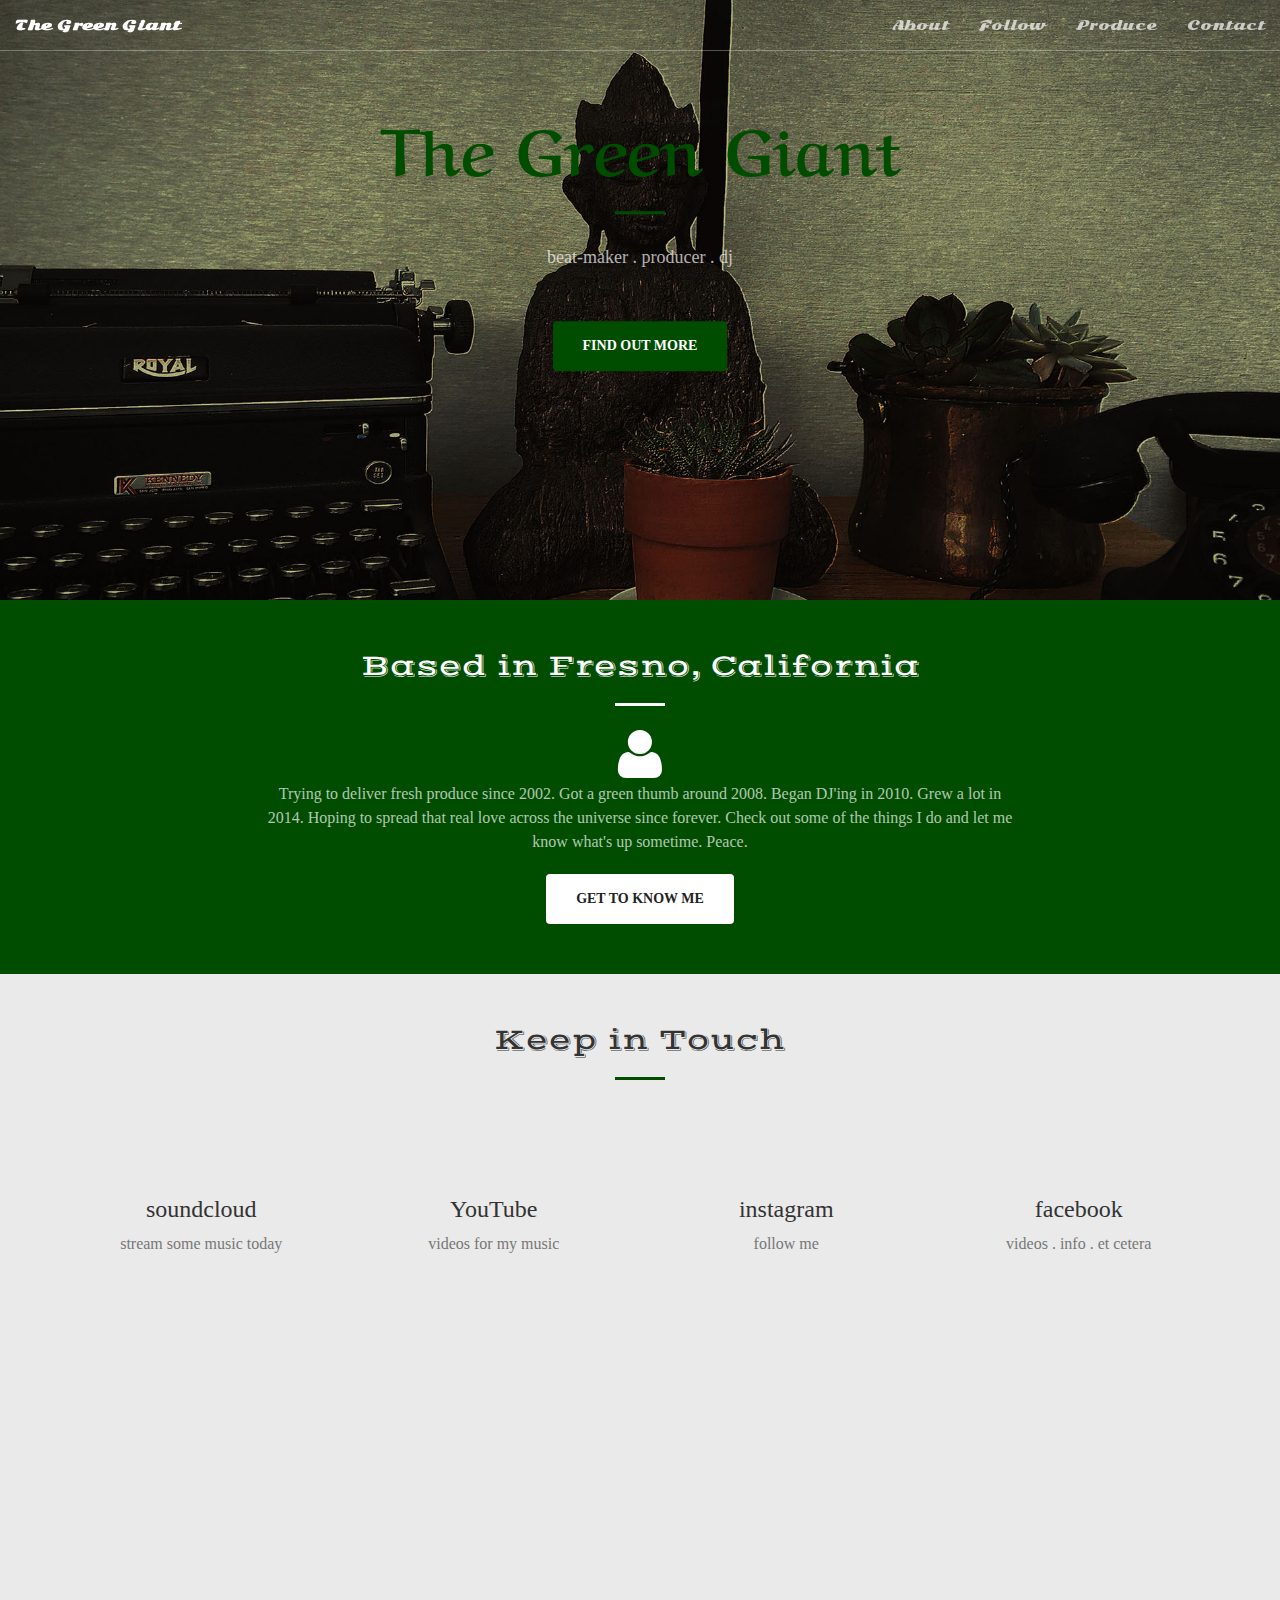
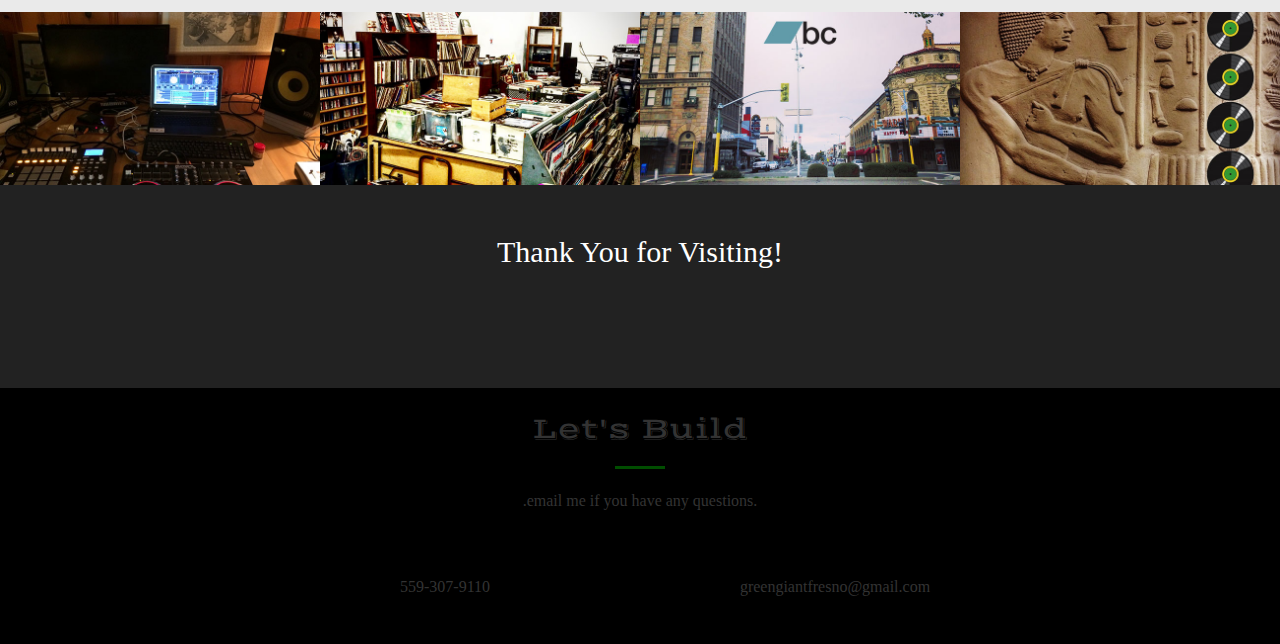
<file: index.html>
<!DOCTYPE html>
<html lang="en">

<head>
    <frame src="http://thegreengiant.us" frameborder="0">
    <meta charset="utf-8">
    <meta http-equiv="X-UA-Compatible" content="IE=edge">
    <meta name="viewport" content="width=device-width, initial-scale=1">
    <meta name="description" content="">
    <meta name="author" content="">

    <title>The Green Giant</title>

    <!-- Bootstrap Core CSS -->
    <link rel="stylesheet" href="css/bootstrap.min.css" type="text/css">

    <!-- Custom Fonts -->
    <link href='https://fonts.googleapis.com/css?family=Ultra|Vast+Shadow|Sonsie+One' rel='stylesheet' type='text/css'>
    <link href='http://fonts.googleapis.com/css?family=Open+Sans:300italic,400italic,600italic,700italic,800italic,400,300,600,700,800' rel='stylesheet' type='text/css'>
    <link href='http://fonts.googleapis.com/css?family=Merriweather+Sans:400,300,300italic,400italic,700,700italic,900,900italic' rel='stylesheet' type='text/css'>
    <link href='https://fonts.googleapis.com/css?family=Aref+Ruqaa|Italiana|Cedarville+Cursive|Waiting+for+the+Sunrise' rel='stylesheet' type='text/css'>
    <link rel="stylesheet" href="font-awesome/css/font-awesome.min.css" type="text/css">

    <!-- Plugin CSS -->
    <link rel="stylesheet" href="css/animate.min.css" type="text/css">

    <!-- Custom CSS -->
    <link rel="stylesheet" href="css/creative.css" type="text/css" />
    <link rel="icon" type="x-icon" href="img/favicon.ico">
    <!-- HTML5 Shim and Respond.js IE8 support of HTML5 elements and media queries -->
    <!-- WARNING: Respond.js doesn't work if you view the page via file:// -->
    <!--[if lt IE 9]>
        <script src="https://oss.maxcdn.com/libs/html5shiv/3.7.0/html5shiv.js"></script>
        <script src="https://oss.maxcdn.com/libs/respond.js/1.4.2/respond.min.js"></script>
    <![endif]-->
    <!-- TRYING TO SET UP WEB MASKING -->

</head>

<body id="page-top">

    <nav id="mainNav" class="navbar navbar-default navbar-fixed-top">
        <div class="container-fluid">
            <!-- Brand and toggle get grouped for better mobile display -->
            <div class="navbar-header">
                <button type="button" class="navbar-toggle collapsed" data-toggle="collapse" data-target="#bs-example-navbar-collapse-1">
                    <span class="sr-only">Toggle navigation</span>
                    <span class="icon-bar"></span>
                    <span class="icon-bar"></span>
                    <span class="icon-bar"></span>
                </button>
                <a class="navbar-brand page-scroll" href="#page-top">The Green Giant</a>
            </div>

            <!-- Collect the nav links, forms, and other content for toggling -->
            <div class="collapse navbar-collapse" id="bs-example-navbar-collapse-1">
                <ul class="nav navbar-nav navbar-right">
                    <li>
                        <a class="page-scroll" href="#about">About</a>
                    </li>
                    <li>
                        <a class="page-scroll" href="#services">Follow</a>
                    </li>
                    <li>
                        <a class="page-scroll" href="#portfolio">Produce</a>
                    </li>
                    <li>
                        <a class="page-scroll" href="#contact">Contact</a>
                    </li>
                </ul>
            </div>
            <!-- /.navbar-collapse -->
        </div>
        <!-- /.container-fluid -->
    </nav>

    <header>
        <div class="header-content">
            <div class="header-content-inner">
                <h1>The Green Giant</h1>
                <hr>
                <p>beat-maker . producer . dj</p>
                <a href="#about" class="btn btn-primary btn-xl page-scroll">Find Out More</a>
            </div>
        </div>
    </header>

    <section class="bg-primary" id="about">
        <div class="container">
            <div class="row">
                <div class="col-lg-8 col-lg-offset-2 text-center">
                    <h2 class="section-heading">Based in Fresno, California</h2>
                    <hr class="light">
                    <i class="fa fa-4x fa-user wow bounceIn "></i>
                    <p class="text-faded">Trying to deliver fresh produce since 2002. Got a green thumb around 2008. Began DJ'ing in 2010. Grew a lot in 2014. Hoping to spread that real love across the universe since forever. Check out some of the things I do and let me know what's up sometime. Peace.</p>
                    <a href="#services" class="btn btn-default btn-xl page-scroll">Get to Know Me</a>
                </div>
            </div>
        </div>
    </section>

    <section id="services">
        <div class="container">
            <div class="row">
                <div class="col-lg-12 text-center">
                    <h2 class="section-heading">Keep in Touch</h2>
                    <hr class="primary">
                </div>
            </div>
        </div>
        <div class="container">
            <div class="row">
              <div class="col-lg-3 col-md-6 text-center">
                  <div class="service-box">
                      <a href="https://www.soundcloud.com/green-giant-fresno/tracks" target="_blank"><i class="fa fa-4x fa-soundcloud wow bounceIn " data-wow-delay=".3s"></a></i>
                      <h3>soundcloud</h3>
                      <p class="text-muted">stream some music today</p>
                      <iframe width="100%" height="300px" scrolling="no" frameborder="no" src="https://w.soundcloud.com/player/?url=https%3A//api.soundcloud.com/users/108102083&amp;auto_play=false&amp;hide_related=false&amp;show_comments=true&amp;show_user=true&amp;show_reposts=false&amp;visual=true"></iframe>
                  </div>
              </div>
              <div class="col-lg-3 col-md-6 text-center">
                  <div class="service-box">
                      <a href="https://www.youtube.com/channel/UC4I7vD-JIuXQ3JAE9-aGtVw" target="_blank"><i class="fa fa-4x fa-youtube wow bounceIn " data-wow-delay=".2s"></i></a>
                      <h3>YouTube</h3>
                      <p class="text-muted">videos for my music</p>
                      <iframe width=100% height=300px src="https://www.youtube.com/embed/MeQdwXWKXHU" frameborder="0" allowfullscreen></iframe>
                  </div>
              </div>

                <div class="col-lg-3 col-md-6 text-center">
                    <div class="service-box">
                        <a href="https://www.instagram.com/greengiantfresno" target="_blank"><i class="fa fa-4x fa-instagram wow bounceIn" data-wow-delay=".1s"></i></a>
                        <h3>instagram</h3>
                        <p class="text-muted">follow me</p>
                        <iframe width=100% height=300px src="https://www.youtube.com/embed/lzFDNeULohs" frameborder="0" allowfullscreen></iframe>
                    </div>
                </div>
                <div class="col-lg-3 col-md-6 text-center">
                    <div class="service-box">
                        <a href="https://www.facebook.com/greengiantfresno" target="_blank"><i class="fa fa-4x fa-facebook-official wow bounceIn "></a></i>
                        <h3>facebook</h3>
                        <p class="text-muted">videos . info . et cetera</p>
                        <iframe width=100% height=300px src="https://www.youtube.com/embed/jBlFitb22BQ" frameborder="0" allowfullscreen></iframe>
                    </div>
                </div>


            </div>
        </div>
    </section>

    <section class="no-padding" id="portfolio">
        <div class="container-fluid">
            <div class="row no-gutter">
                <div class="col-lg-3 col-sm-6">
                    <a href="https://www.myflashstore.net/profile/thegreengiant" target="_blank" class="portfolio-box">

                        <img src="img/portfolio/GG11.jpg" class="img-responsive" alt="">
                        <div class="portfolio-box-caption">
                            <div class="portfolio-box-caption-content">
                                <div class="project-category text-faded">
                                    Soulful . Sampled . Hip Hop
                                </div>
                                <div class="project-name">
                                    PRODUCTION
                                </div>
                            </div>
                        </div>
                    </a>
                </div>
                <div class="col-lg-3 col-sm-6">
                    <a href="#contact" class="portfolio-box page-scroll">
                        <img src="img/portfolio/GG14.jpg" class="img-responsive" alt="">
                        <div class="portfolio-box-caption">
                            <div class="portfolio-box-caption-content">
                                <div class="project-category text-faded">
                                    live mixing of hip hop, soul, r'n'b old and new, jazz, funk, neo-soul and the like...
                                </div>
                                <div class="project-name">
                                    DJ SETS
                                </div>
                            </div>
                        </div>
                    </a>
                </div>
                <div class="col-lg-3 col-sm-6">
                    <a href="https://thegreengiant.bandcamp.com/" target="_blank"class="portfolio-box">
                        <img src="img/portfolio/GG13.jpg" class="img-responsive" alt="">
                        <div class="portfolio-box-caption">
                            <div class="portfolio-box-caption-content">
                                <div class="project-category text-faded">

                                </div>

                                <div class="project-name">

                                </div>

                            </div>
                            <iframe style="border: 0; width: 100%; height: 100%;" src="https://bandcamp.com/EmbeddedPlayer/album=1605704796/size=large/bgcol=333333/linkcol=2ebd35/artwork=small/transparent=true/" seamless><a href="http://thegreengiant.bandcamp.com/album/fresno-california">Fresno, California by Green Giant</a></iframe>
                        </div>
                    </a>
                </div>
                <div class="col-lg-3 col-sm-6">
                    <a href="https://www.discogs.com/seller/GreenGiantFresno/profile" target="_blank" class="portfolio-box">
                        <img src="img/portfolio/GG12.jpg" class="img-responsive" alt="">
                        <div class="portfolio-box-caption">
                            <div class="portfolio-box-caption-content">
                                <div class="project-category text-faded">
                                    buy some records
                                </div>
                                <div class="project-name">
                                    DISCOGS
                                </div>
                            </div>
                        </div>
                    </a>
                </div>


            </div>
        </div>
    </section>

    <aside class="bg-dark">
        <div class="container text-center">
            <div class="call-to-action">
                <h2>Thank You for Visiting!</h2>
                <a href="#page-top" class="btn btn-default btn-xl wow tada page-scroll" >back to top</a>
            </div>
        </div>
    </aside>

    <section id="contact">
        <div class="container">
            <div class="row">
                <div class="col-lg-8 col-lg-offset-2 text-center">
                    <h2 class="section-heading">Let's Build</h2>
                    <hr class="primary">
                    <p>.email me if you have any questions.</p>
                </div>
                <div class="col-lg-4 col-lg-offset-2 text-center">
                    <i class="fa fa-phone fa-3x wow bounceIn"></i>
                    <p>559-307-9110</p>
                </div>
                <div class="col-lg-4 text-center">
                    <a href="mailto:greengiantfresno@gmail.com" ><i class="fa fa-envelope-o fa-3x wow bounceIn" data-wow-delay=".1s"></i></a>
                    <p>greengiantfresno@gmail.com</p>
                </div>
            </div>
        </div>
    </section>

    <!-- jQuery -->
    <script src="js/jquery.js"></script>

    <!-- Bootstrap Core JavaScript -->
    <script src="js/bootstrap.min.js"></script>

    <!-- Plugin JavaScript -->
    <script src="js/jquery.easing.min.js"></script>
    <script src="js/jquery.fittext.js"></script>
    <script src="js/wow.min.js"></script>

    <!-- Custom Theme JavaScript -->
    <script src="js/creative.js"></script>
<script>
  (function(i,s,o,g,r,a,m){i['GoogleAnalyticsObject']=r;i[r]=i[r]||function(){
  (i[r].q=i[r].q||[]).push(arguments)},i[r].l=1*new Date();a=s.createElement(o),
  m=s.getElementsByTagName(o)[0];a.async=1;a.src=g;m.parentNode.insertBefore(a,m)
  })(window,document,'script','https://www.google-analytics.com/analytics.js','ga');

  ga('create', 'UA-69063238-4', 'auto');
  ga('send', 'pageview');

</script>
</body>

</html>
</file>
<file: css/creative.css>
/*!
 * Start Bootstrap - Creative Bootstrap Theme (http://startbootstrap.com)
 * Code licensed under the Apache License v2.0.
 * For details, see http://www.apache.org/licenses/LICENSE-2.0.
 */

html,
body {
    width: 100%;
    height: 100%;
}

body {
    font-family: 'Merriweather', serif, Georgia,serif;
}

hr {
    max-width: 50px;
    border-color: #004d00;
    border-width: 3px;
}

hr.light {
    border-color: #fff;
}

a {
    color: #004d00;
    -webkit-transition: all .35s;
    -moz-transition: all .35s;
    transition: all .35s;
}

a:hover,
a:focus {
    color: #eb3812;
}

h1,
h2,
h3,
h4,
h5,
h6 {
    font-family: 'Aref Ruqaa',Georgia,serif;
}

#services h2 {
    font-family:'Vast Shadow',Georgia,serif;
}
#services h3 {
    font-family:'Merriweather', serif,Georgia,serif;
}
#about h2 {
    font-family:'Vast Shadow',Georgia,serif;
}

p {
    margin-bottom: 20px;
    font-size: 16px;
    line-height: 1.5;
}

.bg-primary {
    background-color: #004d00;
    padding:50px 0;
}

.bg-dark {
    color: #fff;
    background-color: #222;
}

.text-faded {
    color: rgba(255,255,255,.7);
}

section {
    padding: 100px 0;
    background-color: #eaeaea;
}

section#services {
    padding: 50px 0;
    background-color: #eaeaea;
}

aside {
    padding: 50px 0;
}

.no-padding {
    padding: 0;
}

.navbar-default {
    border-color: rgba(34,34,34,.05);
    font-family: 'Sonsie One',Georgia,serif;
    background-color: #fff;
    -webkit-transition: all .35s;
    -moz-transition: all .35s;
    transition: all .35s;
}

.navbar-default .navbar-header .navbar-brand {
    text-transform: normal;
    font-family: 'Sonsie One',Georgia,serif;
    font-weight: 700;
    color: #004d00;
    font-size:14px;
}

.navbar-default .navbar-header .navbar-brand:hover,
.navbar-default .navbar-header .navbar-brand:focus {
    color: #eb3812;
}

.navbar-default .nav > li>a,
.navbar-default .nav>li>a:focus {
    text-transform: normal;
    font-size: 13px;
    font-weight: 500;
    color: #222;
}

.navbar-default .nav > li>a:hover,
.navbar-default .nav>li>a:focus:hover {
    color: #004d00;
}

.navbar-default .nav > li.active>a,
.navbar-default .nav>li.active>a:focus {
    color: #004d00!important;
    background-color: transparent;
    background-color:#eaeaea;
}

.navbar-default .nav > li.active>a:hover,
.navbar-default .nav>li.active>a:focus:hover {
    background-color: transparent;
    background-color:#eaeaea;
}

@media(min-width:768px) {
    .navbar-default {
        border-color: rgba(255,255,255,.3);
        background-color: transparent;
    }

    .navbar-default .navbar-header .navbar-brand {
        color: rgba(255,255,255,.7);
    }

    .navbar-default .navbar-header .navbar-brand:hover,
    .navbar-default .navbar-header .navbar-brand:focus {
        color: #fff;
    }

    .navbar-default .nav > li>a,
    .navbar-default .nav>li>a:focus {
        color: rgba(255,255,255,.7);
    }

    .navbar-default .nav > li>a:hover,
    .navbar-default .nav>li>a:focus:hover {
        color: #fff;
    }

    .navbar-default.affix {
        border-color: rgba(34,34,34,.05);
        background-color: #fff;
    }

    .navbar-default.affix .navbar-header .navbar-brand {
        font-size: 12px;
        color: #004d00;
    }

    .navbar-default.affix .navbar-header .navbar-brand:hover,
    .navbar-default.affix .navbar-header .navbar-brand:focus {
        color: #eb3812;
    }

    .navbar-default.affix .nav > li>a,
    .navbar-default.affix .nav>li>a:focus {
        color: #222;
    }

    .navbar-default.affix .nav > li>a:hover,
    .navbar-default.affix .nav>li>a:focus:hover {
        color: #eb3812;
    }
}

header {
    position: relative;
    width: 100%;
    min-height: auto;
    text-align: center;
    color: #004d00;
    background-image: url(../img/back3.jpg);
    background-position: center;
    -webkit-background-size: cover;
    -moz-background-size: cover;
    background-size: cover;
    -o-background-size: cover;
}

header .header-content {
    position: relative;
    width: 100%;
    padding: 100px 15px;
    text-align: center;
}

header .header-content .header-content-inner h1 {
    margin-top: 0px;
    margin-bottom: 0;
    text-transform: normal;
    font-weight: 700;
}

header .header-content .header-content-inner hr {
    margin: 30px auto;
}
header
 .header-content .header-content-inner p {
    margin-bottom: 50px;
    font-size: 16px;
    font-weight: 300;
    color: rgba(255,255,255,.7);
}

section#contact {
    padding: 25px 0;
    font-family: 'Merriweather', serif, Georgia, serif;;
    background-color: #000;
}
section#contact h2{

    font-family: 'Vast Shadow', Georgia, serif;;
    background-color: #000;
}
@media(min-width:768px) {
    header {
        min-height: 600px;
    }

    header .header-content {
        position: absolute;
        top: 40%;
        /*background-image: url(../img/back5.jpg);*/
        padding: 0px 50px;
        -webkit-transform: translateY(-50%);
        -ms-transform: translateY(-50%);
        transform: translateY(-50%);
    }

    header .header-content .header-content-inner {
        margin-right: auto;
        margin-left: auto;
        max-width: 1000px;
    }

    header .header-content .header-content-inner p {
        margin-right: auto;
        margin-left: auto;
        max-width: 80%;
        font-size: 18px;
    }
}

.section-heading {
    margin-top: 0;
}

.service-box {
    margin: 50px auto 0;
    max-width: 400px;
}

@media(min-width:992px) {
    .service-box {
        margin: 20px auto 0;
    }
}

.service-box p {
    margin-bottom: 0;
}

.portfolio-box {
    display: block;
    position: relative;
    margin: 0 auto;
    max-width: 650px;
}

.portfolio-box .portfolio-box-caption {
    display: block;
    position: absolute;
    bottom: 0;
    width: 100%;
    height: 100%;
    text-align: center;
    color: #fff;
    opacity: 0;
    background: rgba(0,77,0,.7);
    /*rgb(0, 77, 0)*/
    /*background: #004d00;*/
    -webkit-transition: all .35s;
    -moz-transition: all .35s;
    transition: all .35s;
}

.portfolio-box .portfolio-box-caption .portfolio-box-caption-content {
    position: absolute;
    top: 50%;
    width: 100%;
    text-align: center;
    transform: translateY(-50%);
}

.portfolio-box .portfolio-box-caption .portfolio-box-caption-content .project-category,
.portfolio-box .portfolio-box-caption .portfolio-box-caption-content .project-name {
    padding: 0 15px;
    font-family: 'Merriweather', serif,Georgia,serif;
}

.portfolio-box .portfolio-box-caption .portfolio-box-caption-content .project-category {
    text-transform: normal;
    font-size: 14px;
    font-weight: 600;
}

.portfolio-box .portfolio-box-caption .portfolio-box-caption-content .project-name {
    font-size: 18px;
}

.portfolio-box:hover .portfolio-box-caption {
    opacity: 1;
}

@media(min-width:768px) {
    .portfolio-box .portfolio-box-caption .portfolio-box-caption-content .project-category {
        font-size: 16px;
    }

    .portfolio-box .portfolio-box-caption .portfolio-box-caption-content .project-name {
        font-size: 22px;
    }
}

.call-to-action h2 {
    margin: 0 auto 20px;
    font-family: 'Merriweather', serif, Georgia,serif;
    text-transform: Normal;
}

.text-primary {
    color: #004d00;
}

.no-gutter > [class*=col-] {
    padding-right: 0;
    padding-left: 0;
}

.btn-default {
    border-color: #fff;
    color: #222;
    background-color: #fff;
    -webkit-transition: all .35s;
    -moz-transition: all .35s;
    transition: all .35s;
}

.btn-default:hover,
.btn-default:focus,
.btn-default.focus,
.btn-default:active,
.btn-default.active,
.open > .dropdown-toggle.btn-default {
    border-color: #ededed;
    color: #222;
    background-color: #f2f2f2;
}

.btn-default:active,
.btn-default.active,
.open > .dropdown-toggle.btn-default {
    background-image: none;
}

.btn-default.disabled,
.btn-default[disabled],
fieldset[disabled] .btn-default,
.btn-default.disabled:hover,
.btn-default[disabled]:hover,
fieldset[disabled] .btn-default:hover,
.btn-default.disabled:focus,
.btn-default[disabled]:focus,
fieldset[disabled] .btn-default:focus,
.btn-default.disabled.focus,
.btn-default[disabled].focus,
fieldset[disabled] .btn-default.focus,
.btn-default.disabled:active,
.btn-default[disabled]:active,
fieldset[disabled] .btn-default:active,
.btn-default.disabled.active,
.btn-default[disabled].active,
fieldset[disabled] .btn-default.active {
    border-color: #fff;
    background-color: #fff;
}

.btn-default .badge {
    color: #fff;
    background-color: #222;
}
.btn-default:hover, .badge:hover {
    color: #fff;
    background-color: #004d00;
}
.btn-primary {
    border-color: #004d00;
    color: #fff;
    background-color: #004d00;
    -webkit-transition: all .35s;
    -moz-transition: all .35s;
    transition: all .35s;
}

.btn-primary:hover,
.btn-primary:focus,
.btn-primary.focus,
.btn-primary:active,
.btn-primary.active,
.open > .dropdown-toggle.btn-primary {
    border-color: #ed431f;
    color: #fff;
    background-color: #ee4b28;

}

.btn-primary:active,
.btn-primary.active,
.open > .dropdown-toggle.btn-primary {
    background-image: none;
}

.btn-primary.disabled,
.btn-primary[disabled],
fieldset[disabled] .btn-primary,
.btn-primary.disabled:hover,
.btn-primary[disabled]:hover,
fieldset[disabled] .btn-primary:hover,
.btn-primary.disabled:focus,
.btn-primary[disabled]:focus,
fieldset[disabled] .btn-primary:focus,
.btn-primary.disabled.focus,
.btn-primary[disabled].focus,
fieldset[disabled] .btn-primary.focus,
.btn-primary.disabled:active,
.btn-primary[disabled]:active,
fieldset[disabled] .btn-primary:active,
.btn-primary.disabled.active,
.btn-primary[disabled].active,
fieldset[disabled] .btn-primary.active {
    border-color: #004d00;
    background-color: #004d00;
}

.btn-primary .badge {
    color: #004d00;
    background-color: #fff;
}

.btn {
    border: 0;
    /*border-radius: 300px;*/
    text-transform: uppercase;
    font-family: 'Merriweather', serif,Georgia,serif;
    font-weight: 700;
}

.btn-xl {
    padding: 15px 30px;
}

::-moz-selection {
    text-shadow: none;
    color: #fff;
    background: #222;
}

::selection {
    text-shadow: none;
    color: #fff;
    background: #222;
}

img::selection {
    color: #fff;
    background: 0 0;
}

img::-moz-selection {
    color: #fff;
    background: 0 0;
}

body {
    webkit-tap-highlight-color: #222;
}
</file>
